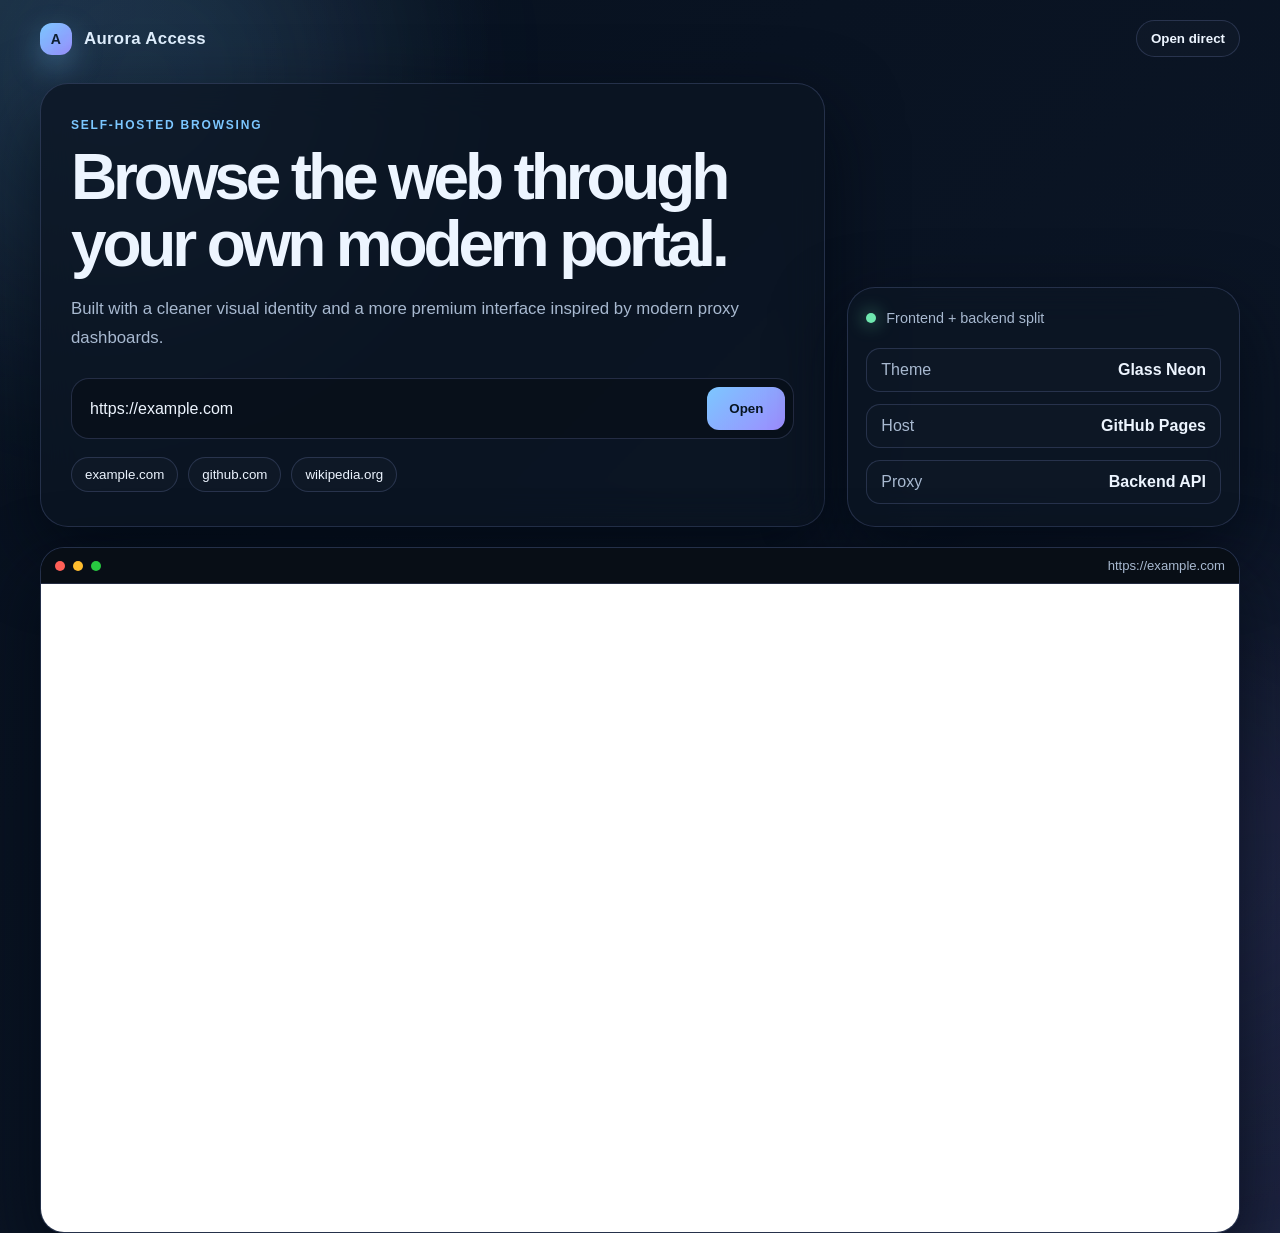
<file: index.html>
<!DOCTYPE html>
<html lang="en">
  <head>
    <meta charset="UTF-8" />
    <meta name="viewport" content="width=device-width, initial-scale=1.0" />
    <title>Aurora Access</title>
    <meta name="description" content="A modern self-hosted browser portal with a premium dark glass interface." />
    <link rel="stylesheet" href="./styles.css" />
  </head>
  <body>
    <div class="bg-blur blur-one"></div>
    <div class="bg-blur blur-two"></div>

    <div class="container">
      <header class="topbar">
        <div class="brand-wrap" aria-label="Aurora Access brand">
          <div class="brand-mark">A</div>
          <span class="brand-name">Aurora Access</span>
        </div>

        <button id="newTabBtn" class="nav-btn" type="button">Open direct</button>
      </header>

      <main class="hero">
        <section class="glass-panel hero-panel">
          <p class="eyebrow">Self-hosted browsing</p>
          <h1>Browse the web through your own modern portal.</h1>
          <p class="subtext">
            Built with a cleaner visual identity and a more premium interface inspired by modern proxy dashboards.
          </p>

          <form id="proxyForm" class="searchbar" autocomplete="off">
            <input id="urlInput" type="text" value="https://example.com" spellcheck="false" />
            <button type="submit">Open</button>
          </form>

          <div class="quick-links" aria-label="Quick links">
            <button class="chip" data-url="https://example.com" type="button">example.com</button>
            <button class="chip" data-url="https://github.com" type="button">github.com</button>
            <button class="chip" data-url="https://wikipedia.org" type="button">wikipedia.org</button>
          </div>
        </section>

        <aside class="glass-panel side-panel">
          <div class="service-status">
            <span class="status-dot"></span>
            <span>Frontend + backend split</span>
          </div>

          <div class="stats">
            <div class="stat-row"><span>Theme</span><strong>Glass Neon</strong></div>
            <div class="stat-row"><span>Host</span><strong>GitHub Pages</strong></div>
            <div class="stat-row"><span>Proxy</span><strong>Backend API</strong></div>
          </div>
        </aside>
      </main>

      <section class="browser-shell glass-panel">
        <div class="browser-toolbar">
          <div class="traffic-lights">
            <span class="light red"></span>
            <span class="light yellow"></span>
            <span class="light green"></span>
          </div>
          <div id="browserUrl" class="browser-url">https://example.com</div>
        </div>

        <iframe id="proxyFrame" title="Web proxy viewer" sandbox="allow-scripts allow-forms allow-popups"></iframe>
      </section>
    </div>

    <script src="./app.js"></script>
  </body>
</html>
</file>
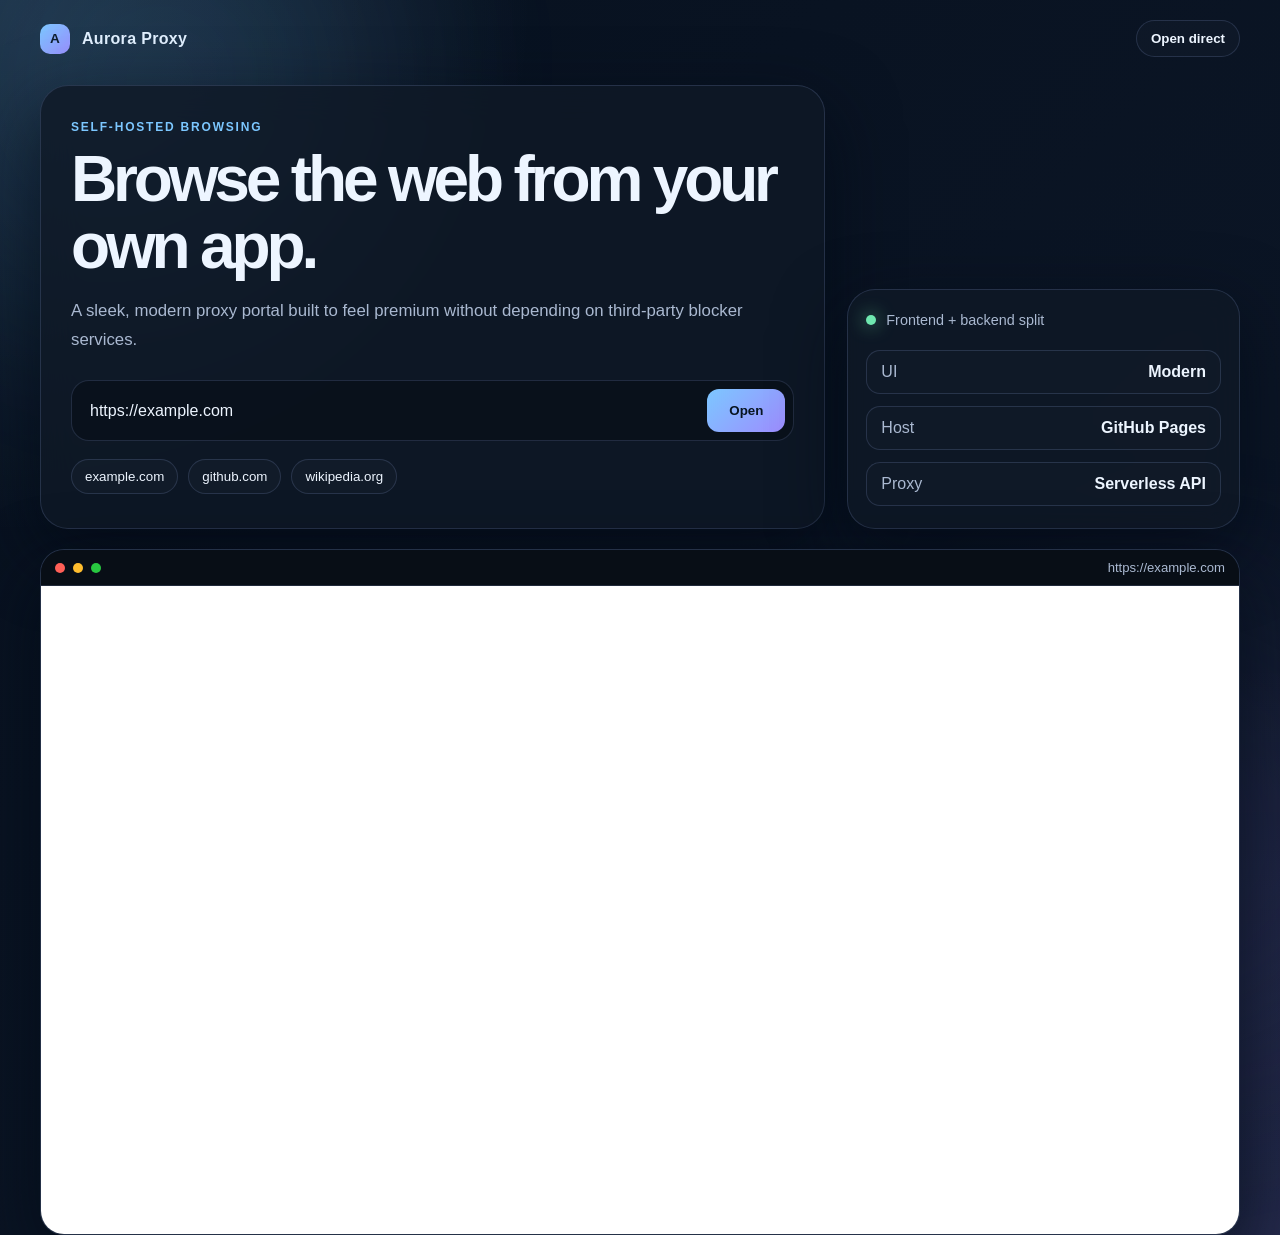
<file: frontend/index.html>
<!DOCTYPE html>
<html lang="en">
  <head>
    <meta charset="UTF-8" />
    <meta name="viewport" content="width=device-width, initial-scale=1.0" />
    <title>Aurora Proxy</title>
    <style>
      :root {
        --bg: #07111f;
        --bg-2: #0d1728;
        --panel: rgba(15, 25, 38, 0.82);
        --panel-strong: rgba(14, 22, 34, 0.96);
        --border: rgba(163, 184, 255, 0.16);
        --text: #edf5ff;
        --muted: #aab9d1;
        --accent: #7cc7ff;
        --accent-2: #9d8cff;
        --success: #6fe7af;
        --shadow: 0 25px 70px rgba(3, 10, 22, 0.7);
      }

      * { box-sizing: border-box; }

      html, body {
        margin: 0;
        min-height: 100%;
        font-family: Inter, "Segoe UI", sans-serif;
        background:
          radial-gradient(circle at top left, rgba(124,199,255,0.16), transparent 30%),
          radial-gradient(circle at bottom right, rgba(157,140,255,0.16), transparent 32%),
          linear-gradient(135deg, var(--bg), var(--bg-2));
        color: var(--text);
      }

      body {
        min-height: 100vh;
        overflow-x: hidden;
      }

      .glow {
        position: fixed;
        width: 28rem;
        height: 28rem;
        border-radius: 50%;
        filter: blur(110px);
        opacity: 0.28;
        pointer-events: none;
      }

      .g1 { top: -9rem; left: -4rem; background: rgba(124,199,255,0.4); }
      .g2 { right: -7rem; bottom: -10rem; background: rgba(157,140,255,0.36); }

      .container {
        width: min(1200px, calc(100% - 24px));
        margin: 0 auto;
      }

      .topbar {
        padding: 20px 0 10px;
        display: flex;
        align-items: center;
        justify-content: space-between;
      }

      .brand {
        display: flex;
        align-items: center;
        gap: 12px;
        font-weight: 800;
        letter-spacing: 0.02em;
      }

      .brand-mark {
        width: 30px;
        height: 30px;
        display: grid;
        place-items: center;
        border-radius: 10px;
        background: linear-gradient(135deg, var(--accent), var(--accent-2));
        color: #06111e;
        font-size: 0.85rem;
      }

      .nav-btn {
        appearance: none;
        background: rgba(255,255,255,0.02);
        border: 1px solid var(--border);
        color: var(--text);
        border-radius: 999px;
        padding: 10px 14px;
        font-weight: 600;
        cursor: pointer;
      }

      .hero {
        display: grid;
        grid-template-columns: 1.4fr 0.7fr;
        gap: 22px;
        align-items: end;
        padding-top: 18px;
      }

      .panel {
        background: var(--panel);
        border: 1px solid var(--border);
        border-radius: 28px;
        box-shadow: var(--shadow);
        backdrop-filter: blur(18px);
      }

      .main-panel {
        padding: 34px 30px;
      }

      .eyebrow {
        margin: 0 0 12px;
        color: var(--accent);
        font-size: 0.75rem;
        font-weight: 700;
        letter-spacing: 0.15em;
        text-transform: uppercase;
      }

      h1 {
        margin: 0;
        font-size: clamp(2.5rem, 5vw, 4.2rem);
        line-height: 1.04;
        letter-spacing: -0.065em;
      }

      .subtext {
        margin: 18px 0 26px;
        font-size: 1.05rem;
        line-height: 1.7;
        color: var(--muted);
      }

      .searchbar {
        display: flex;
        gap: 14px;
        background: rgba(9, 16, 25, 0.72);
        border: 1px solid var(--border);
        border-radius: 18px;
        padding: 8px 8px 8px 16px;
      }

      .searchbar input {
        flex: 1;
        background: transparent;
        border: none;
        outline: none;
        color: var(--text);
        font-size: 1rem;
      }

      .searchbar input::placeholder {
        color: rgba(237, 245, 255, 0.42);
      }

      .searchbar button {
        appearance: none;
        border: none;
        background: linear-gradient(135deg, var(--accent), var(--accent-2));
        color: #081522;
        border-radius: 12px;
        padding: 14px 22px;
        font-weight: 800;
        cursor: pointer;
      }

      .quick-links {
        display: flex;
        flex-wrap: wrap;
        gap: 10px;
        margin-top: 18px;
      }

      .chip {
        appearance: none;
        border: 1px solid var(--border);
        background: rgba(255,255,255,0.02);
        color: var(--text);
        border-radius: 999px;
        padding: 9px 13px;
        cursor: pointer;
      }

      .side-panel {
        padding: 22px 18px;
      }

      .service {
        display: flex;
        align-items: center;
        gap: 10px;
        color: var(--muted);
        font-size: 0.9rem;
        margin-bottom: 22px;
      }

      .status-dot {
        width: 10px;
        height: 10px;
        border-radius: 50%;
        background: var(--success);
        box-shadow: 0 0 18px rgba(111, 231, 175, 0.8);
      }

      .stats {
        display: grid;
        gap: 12px;
      }

      .stat {
        display: flex;
        justify-content: space-between;
        gap: 12px;
        border: 1px solid var(--border);
        border-radius: 14px;
        padding: 12px 14px;
        background: rgba(255,255,255,0.01);
      }

      .stat span {
        color: var(--muted);
      }

      .browser {
        margin-top: 20px;
        border-radius: 24px;
        overflow: hidden;
        border: 1px solid var(--border);
      }

      .toolbar {
        display: flex;
        align-items: center;
        justify-content: space-between;
        gap: 16px;
        padding: 10px 14px;
        background: rgba(8, 14, 22, 0.9);
        border-bottom: 1px solid var(--border);
      }

      .dots {
        display: flex;
        gap: 8px;
      }

      .dot {
        width: 10px;
        height: 10px;
        border-radius: 50%;
      }

      .dot.red { background: #ff5f57; }
      .dot.yellow { background: #ffbd2e; }
      .dot.green { background: #28c840; }

      .browser-url {
        color: var(--muted);
        font-size: 0.82rem;
        white-space: nowrap;
        overflow: hidden;
        text-overflow: ellipsis;
        max-width: 60%;
      }

      iframe {
        width: 100%;
        height: 72vh;
        min-height: 520px;
        display: block;
        border: none;
        background: white;
      }

      @media (max-width: 930px) {
        .hero {
          grid-template-columns: 1fr;
        }
      }

      @media (max-width: 640px) {
        .searchbar {
          flex-direction: column;
          padding: 12px;
        }

        .searchbar button {
          width: 100%;
        }

        .browser-url {
          display: none;
        }
      }
    </style>
  </head>
  <body>
    <div class="glow g1"></div>
    <div class="glow g2"></div>

    <div class="container">
      <header class="topbar">
        <div class="brand">
          <div class="brand-mark">A</div>
          <span>Aurora Proxy</span>
        </div>

        <button id="newTabBtn" class="nav-btn" type="button">Open direct</button>
      </header>

      <main class="hero">
        <section class="panel main-panel">
          <p class="eyebrow">Self-hosted browsing</p>
          <h1>Browse the web from your own app.</h1>
          <p class="subtext">
            A sleek, modern proxy portal built to feel premium without depending on third-party blocker services.
          </p>

          <form id="proxyForm" class="searchbar" autocomplete="off">
            <input id="urlInput" type="text" value="https://example.com" spellcheck="false" />
            <button type="submit">Open</button>
          </form>

          <div class="quick-links">
            <button class="chip" data-url="https://example.com" type="button">example.com</button>
            <button class="chip" data-url="https://github.com" type="button">github.com</button>
            <button class="chip" data-url="https://wikipedia.org" type="button">wikipedia.org</button>
          </div>
        </section>

        <aside class="panel side-panel">
          <div class="service">
            <span class="status-dot"></span>
            <span>Frontend + backend split</span>
          </div>

          <div class="stats">
            <div class="stat"><span>UI</span><strong>Modern</strong></div>
            <div class="stat"><span>Host</span><strong>GitHub Pages</strong></div>
            <div class="stat"><span>Proxy</span><strong>Serverless API</strong></div>
          </div>
        </aside>
      </main>

      <section class="browser panel">
        <div class="toolbar">
          <div class="dots">
            <span class="dot red"></span>
            <span class="dot yellow"></span>
            <span class="dot green"></span>
          </div>
          <div id="browserUrl" class="browser-url">https://example.com</div>
        </div>

        <iframe id="proxyFrame" title="Web proxy viewer" sandbox="allow-scripts allow-forms allow-popups"></iframe>
      </section>
    </div>

    <script>
      const form = document.getElementById('proxyForm');
      const input = document.getElementById('urlInput');
      const frame = document.getElementById('proxyFrame');
      const browserUrl = document.getElementById('browserUrl');
      const newTabBtn = document.getElementById('newTabBtn');

      const PROXY_API = 'https://your-worker.example.workers.dev/proxy';

      function normalizeUrl(raw) {
        const value = raw.trim();
        if (!value) return '';
        if (/^https?:\/\//i.test(value)) return value;
        return `https://${value}`;
      }

      function loadPage(rawUrl) {
        const safe = normalizeUrl(rawUrl);
        if (!safe) return;

        input.value = safe;
        browserUrl.textContent = safe;
        frame.src = `${PROXY_API}?url=${encodeURIComponent(safe)}`;
      }

      form.addEventListener('submit', (event) => {
        event.preventDefault();
        loadPage(input.value);
      });

      document.querySelectorAll('.chip').forEach((button) => {
        button.addEventListener('click', () => {
          loadPage(button.dataset.url);
        });
      });

      newTabBtn.addEventListener('click', () => {
        const safe = normalizeUrl(input.value);
        if (safe) window.open(safe, '_blank', 'noopener');
      });

      loadPage(input.value);
    </script>
  </body>
</html>
</file>
<file: styles.css>
:root {
  --bg: #07111f;
  --bg-2: #0d1728;
  --panel: rgba(12, 22, 35, 0.8);
  --panel-strong: rgba(13, 18, 29, 0.94);
  --border: rgba(162, 177, 255, 0.18);
  --text: #edf5ff;
  --muted: #a8b9d0;
  --accent: #7cc7ff;
  --accent-2: #9d8cff;
  --green: #6fe7af;
  --shadow: 0 28px 72px rgba(2, 8, 18, 0.72);
}

* {
  box-sizing: border-box;
}

html, body {
  margin: 0;
  min-height: 100%;
  font-family: Inter, "Segoe UI", sans-serif;
  background:
    radial-gradient(circle at top left, rgba(124, 199, 255, 0.12), transparent 28%),
    radial-gradient(circle at bottom right, rgba(157, 140, 255, 0.12), transparent 34%),
    linear-gradient(135deg, var(--bg), var(--bg-2));
  color: var(--text);
}

body {
  min-height: 100vh;
  overflow-x: hidden;
}

.bg-blur {
  position: fixed;
  width: 28rem;
  height: 28rem;
  border-radius: 50%;
  filter: blur(110px);
  opacity: 0.28;
  pointer-events: none;
}

.blur-one {
  top: -9rem;
  left: -5rem;
  background: rgba(124, 199, 255, 0.42);
}

.blur-two {
  right: -8rem;
  bottom: -10rem;
  background: rgba(157, 140, 255, 0.4);
}

.container {
  width: min(1200px, calc(100% - 24px));
  margin: 0 auto;
}

.topbar {
  padding: 20px 0 8px;
  display: flex;
  align-items: center;
  justify-content: space-between;
}

.brand-wrap {
  display: flex;
  align-items: center;
  gap: 12px;
  font-weight: 800;
  letter-spacing: 0.02em;
}

.brand-mark {
  width: 32px;
  height: 32px;
  display: grid;
  place-items: center;
  border-radius: 12px;
  background: linear-gradient(135deg, var(--accent), var(--accent-2));
  color: #06111e;
  font-size: 0.88rem;
  box-shadow: 0 12px 30px rgba(124, 199, 255, 0.35);
}

.brand-name {
  font-size: 1.05rem;
}

.nav-btn {
  appearance: none;
  border: 1px solid var(--border);
  background: rgba(255,255,255,0.02);
  color: var(--text);
  border-radius: 999px;
  padding: 10px 14px;
  font-weight: 600;
  cursor: pointer;
  transition: transform 0.2s ease, border-color 0.2s ease;
}

.nav-btn:hover {
  transform: translateY(-1px);
  border-color: rgba(124, 199, 255, 0.35);
}

.hero {
  display: grid;
  grid-template-columns: 1.4fr 0.7fr;
  gap: 22px;
  align-items: end;
  padding-top: 18px;
}

.glass-panel {
  background: var(--panel);
  border: 1px solid var(--border);
  border-radius: 28px;
  box-shadow: var(--shadow);
  backdrop-filter: blur(18px);
  -webkit-backdrop-filter: blur(18px);
}

.hero-panel {
  padding: 34px 30px;
}

.eyebrow {
  margin: 0 0 12px;
  color: var(--accent);
  font-size: 0.75rem;
  font-weight: 700;
  letter-spacing: 0.15em;
  text-transform: uppercase;
}

h1 {
  margin: 0;
  font-size: clamp(2.5rem, 5vw, 4.2rem);
  line-height: 1.04;
  letter-spacing: -0.065em;
}

.subtext {
  margin: 18px 0 26px;
  font-size: 1.05rem;
  line-height: 1.7;
  color: var(--muted);
}

.searchbar {
  display: flex;
  gap: 14px;
  background: rgba(9, 16, 25, 0.72);
  border: 1px solid var(--border);
  border-radius: 18px;
  padding: 8px 8px 8px 16px;
}

.searchbar input {
  flex: 1;
  background: transparent;
  border: none;
  outline: none;
  color: var(--text);
  font-size: 1rem;
}

.searchbar input::placeholder {
  color: rgba(237, 245, 255, 0.42);
}

.searchbar button {
  appearance: none;
  border: none;
  background: linear-gradient(135deg, var(--accent), var(--accent-2));
  color: #081522;
  border-radius: 12px;
  padding: 14px 22px;
  font-weight: 800;
  cursor: pointer;
  transition: transform 0.2s ease, box-shadow 0.2s ease;
}

.searchbar button:hover {
  transform: translateY(-1px);
  box-shadow: 0 12px 26px rgba(124, 199, 255, 0.22);
}

.quick-links {
  display: flex;
  flex-wrap: wrap;
  gap: 10px;
  margin-top: 18px;
}

.chip {
  appearance: none;
  border: 1px solid var(--border);
  background: rgba(255,255,255,0.02);
  color: var(--text);
  border-radius: 999px;
  padding: 9px 13px;
  cursor: pointer;
}

.side-panel {
  padding: 22px 18px;
}

.service-status {
  display: flex;
  align-items: center;
  gap: 10px;
  color: var(--muted);
  font-size: 0.9rem;
  margin-bottom: 22px;
}

.status-dot {
  width: 10px;
  height: 10px;
  border-radius: 50%;
  background: var(--green);
  box-shadow: 0 0 18px rgba(111, 231, 175, 0.8);
}

.stats {
  display: grid;
  gap: 12px;
}

.stat-row {
  display: flex;
  justify-content: space-between;
  gap: 12px;
  border: 1px solid var(--border);
  border-radius: 14px;
  padding: 12px 14px;
  background: rgba(255,255,255,0.01);
}

.stat-row span {
  color: var(--muted);
}

.browser-shell {
  margin-top: 20px;
  border-radius: 24px;
  overflow: hidden;
  border: 1px solid var(--border);
}

.browser-toolbar {
  display: flex;
  align-items: center;
  justify-content: space-between;
  gap: 16px;
  padding: 10px 14px;
  background: rgba(8, 14, 22, 0.9);
  border-bottom: 1px solid var(--border);
}

.traffic-lights {
  display: flex;
  gap: 8px;
}

.light {
  width: 10px;
  height: 10px;
  border-radius: 50%;
}

.light.red { background: #ff5f57; }
.light.yellow { background: #ffbd2e; }
.light.green { background: #28c840; }

.browser-url {
  color: var(--muted);
  font-size: 0.82rem;
  white-space: nowrap;
  overflow: hidden;
  text-overflow: ellipsis;
  max-width: 60%;
}

iframe {
  width: 100%;
  height: 72vh;
  min-height: 520px;
  display: block;
  border: none;
  background: white;
}

@media (max-width: 930px) {
  .hero {
    grid-template-columns: 1fr;
  }
}

@media (max-width: 640px) {
  .searchbar {
    flex-direction: column;
    padding: 12px;
  }

  .searchbar button {
    width: 100%;
  }

  .browser-url {
    display: none;
  }
}
</file>
